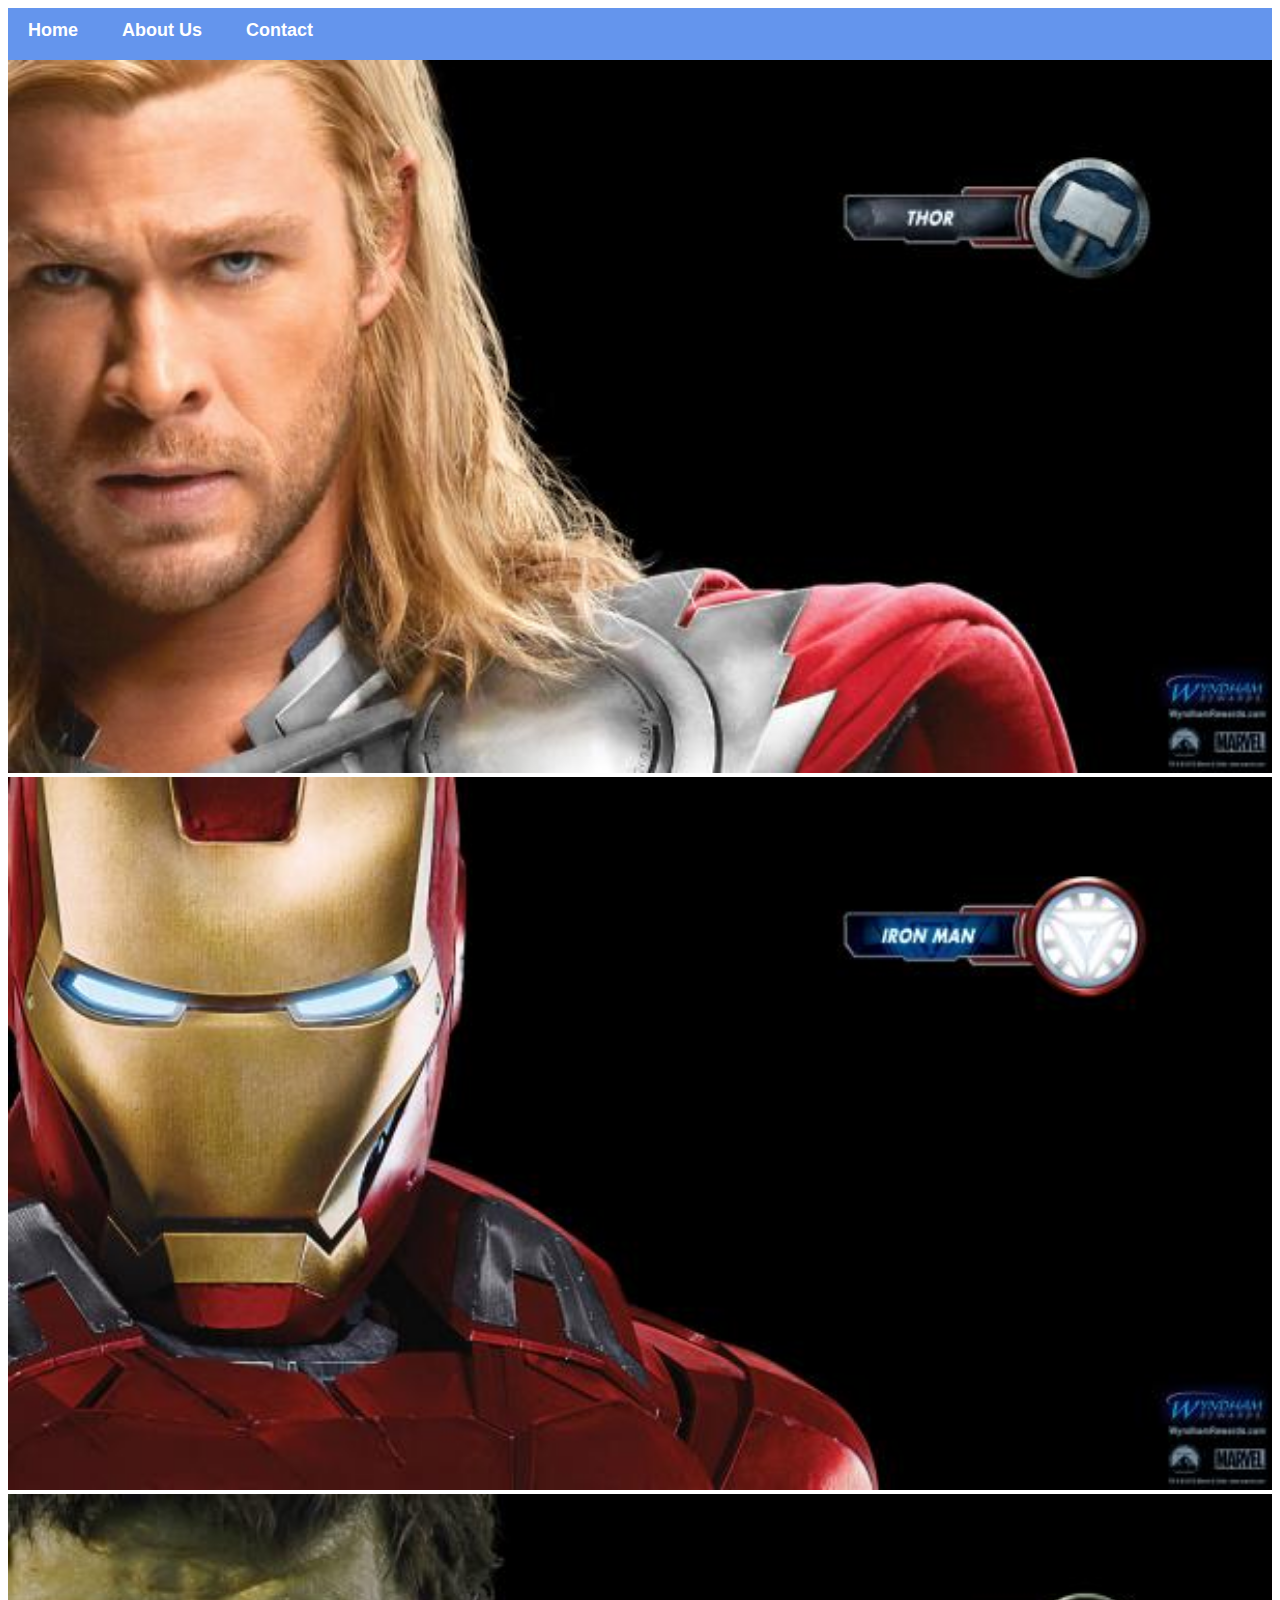
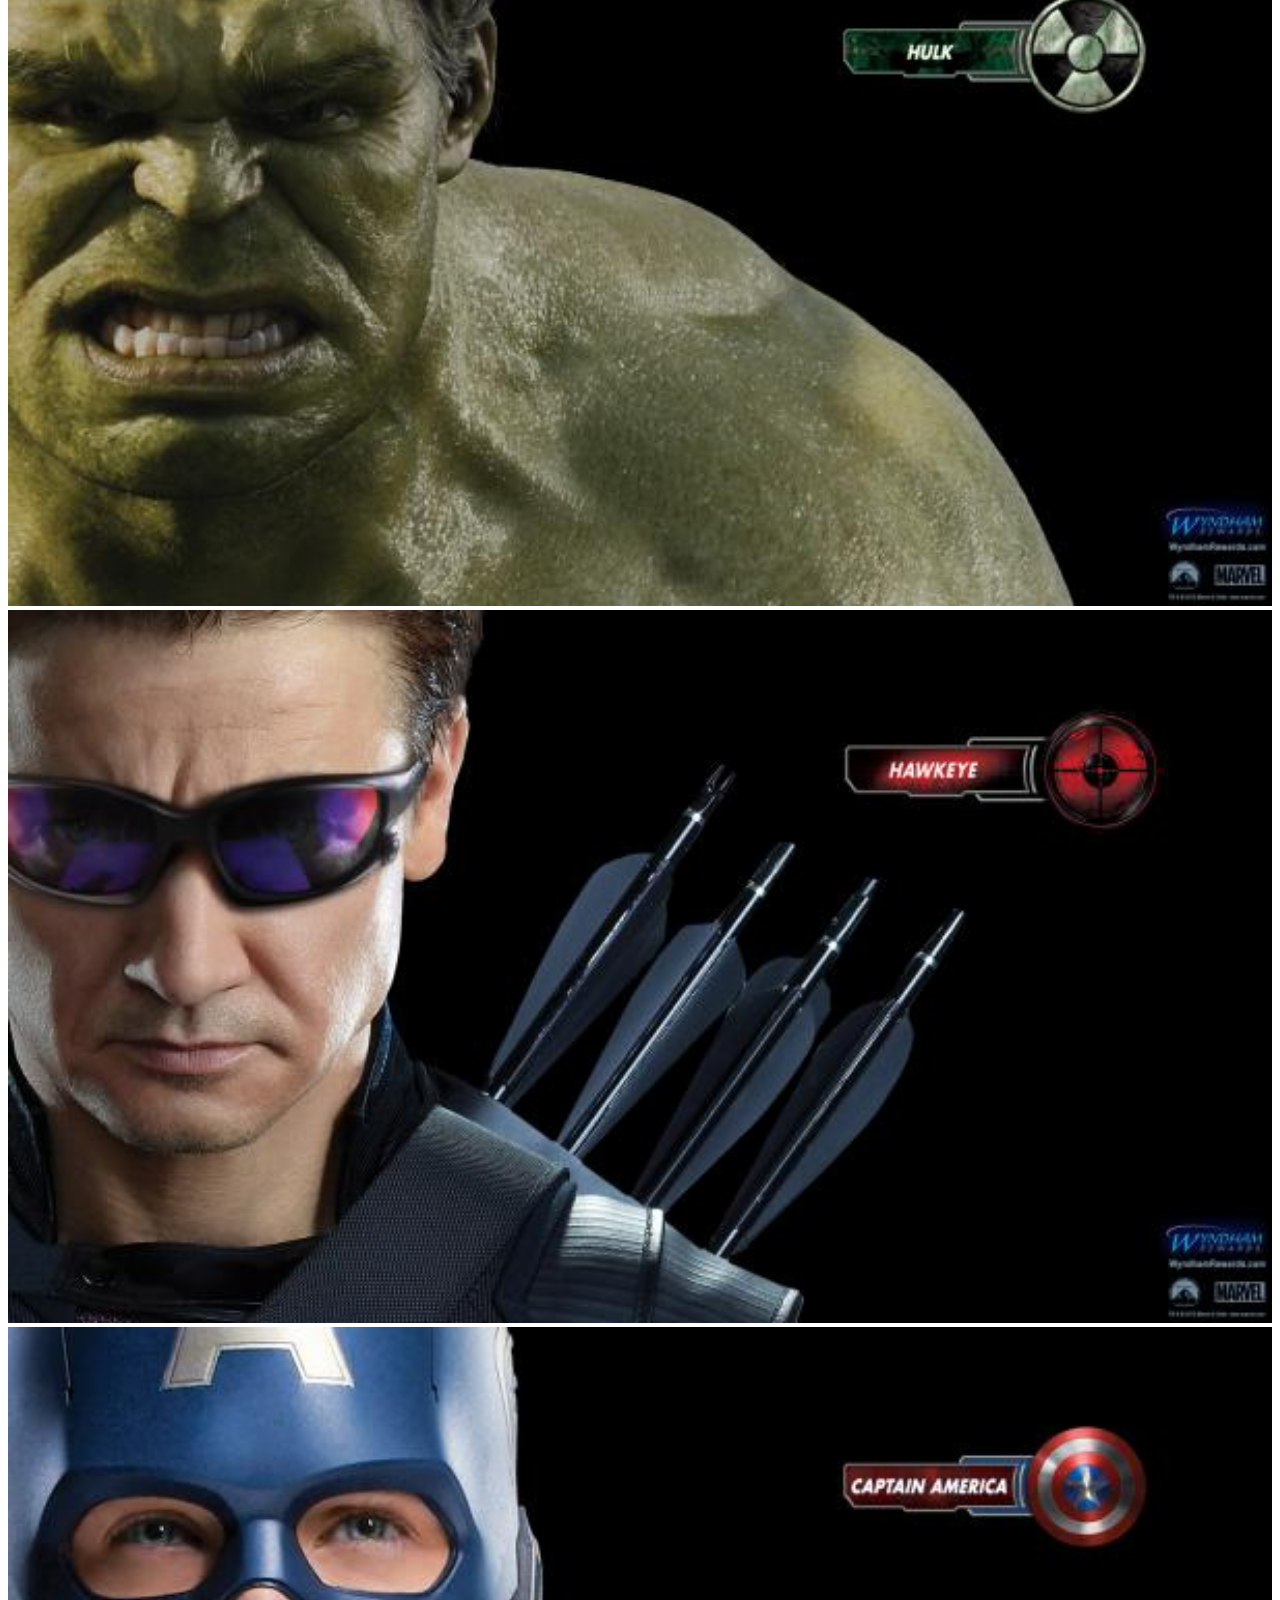
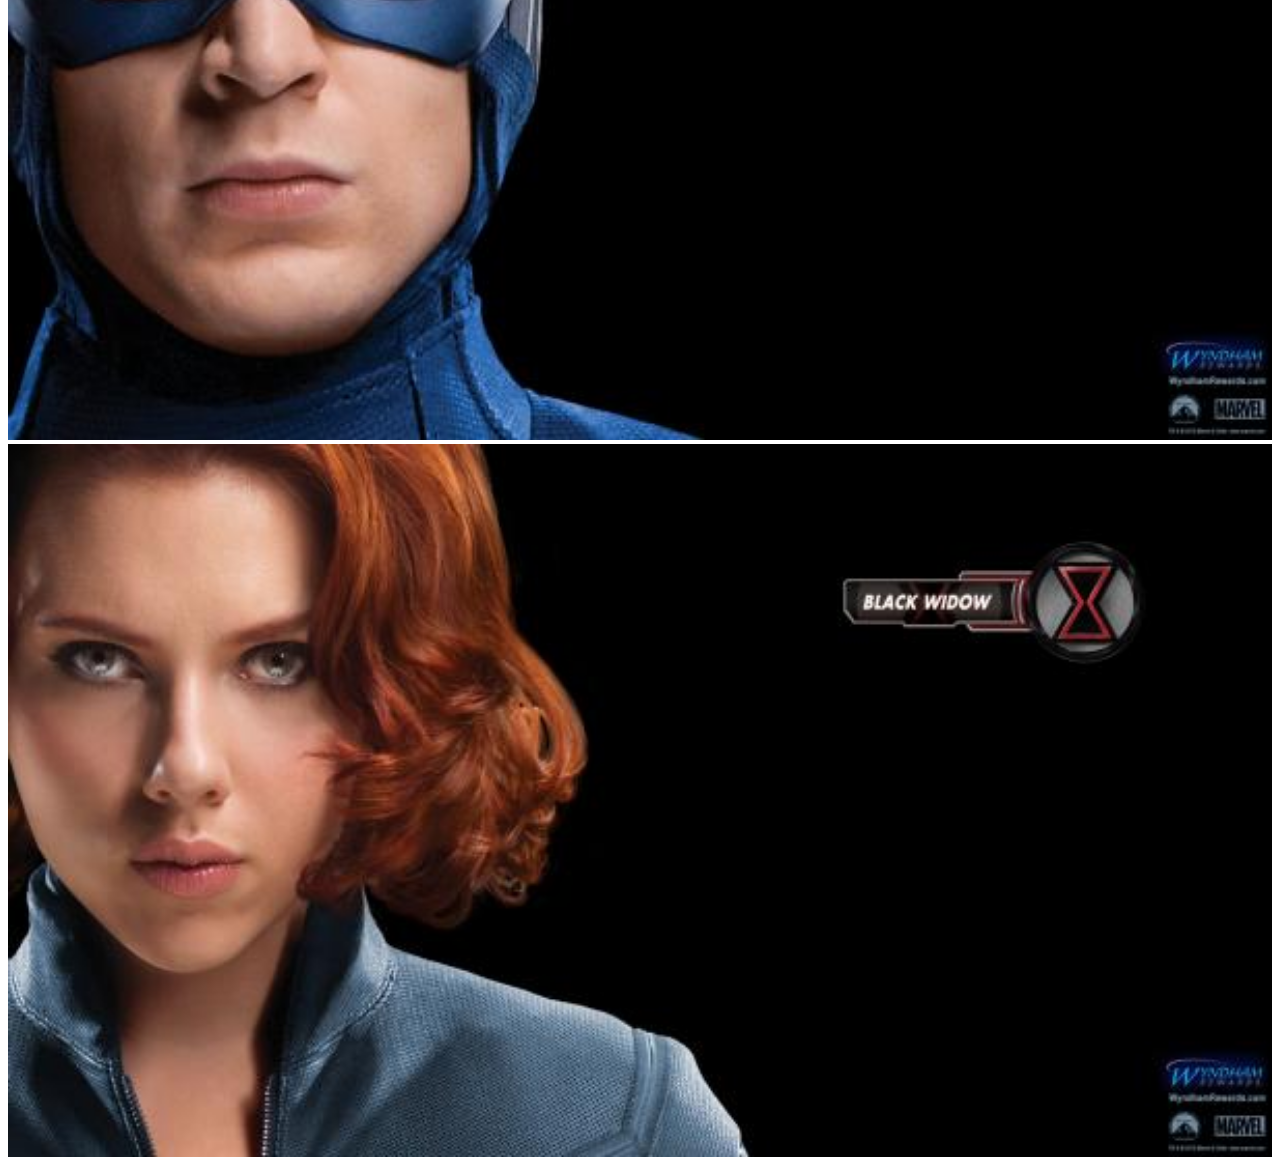
<file: index.html>
<!DOCTYPE html>
<html>
    <head>
        <link rel="stylesheet" href="style.css">
    </head>
    <body>
        <div id="menu">
            <a href="index.html">Home</a>
            <a href="about.html">About Us</a>
            <a href="contact.html">Contact</a>
       </div>
        <div class="gallery">
           <a href="avenger-1.html"><img src="images/avengers_01.jpg"/></a>
           <a href="avenger-2.html"><img src="images/avengers_02.jpg"/></a>
           <a href="avenger-3.html"><img src="images/avengers_03.jpg"/></a>
           <a href="avenger-4.html"><img src="images/avengers_04.jpg"/></a>
           <a href="avenger-5.html"><img src="images/avengers_05.jpg"/></a>
           <a href="avenger-6.html"><img src="images/avengers_06.jpg"/></a>
        </div>
    </body>
    </html>
</file>
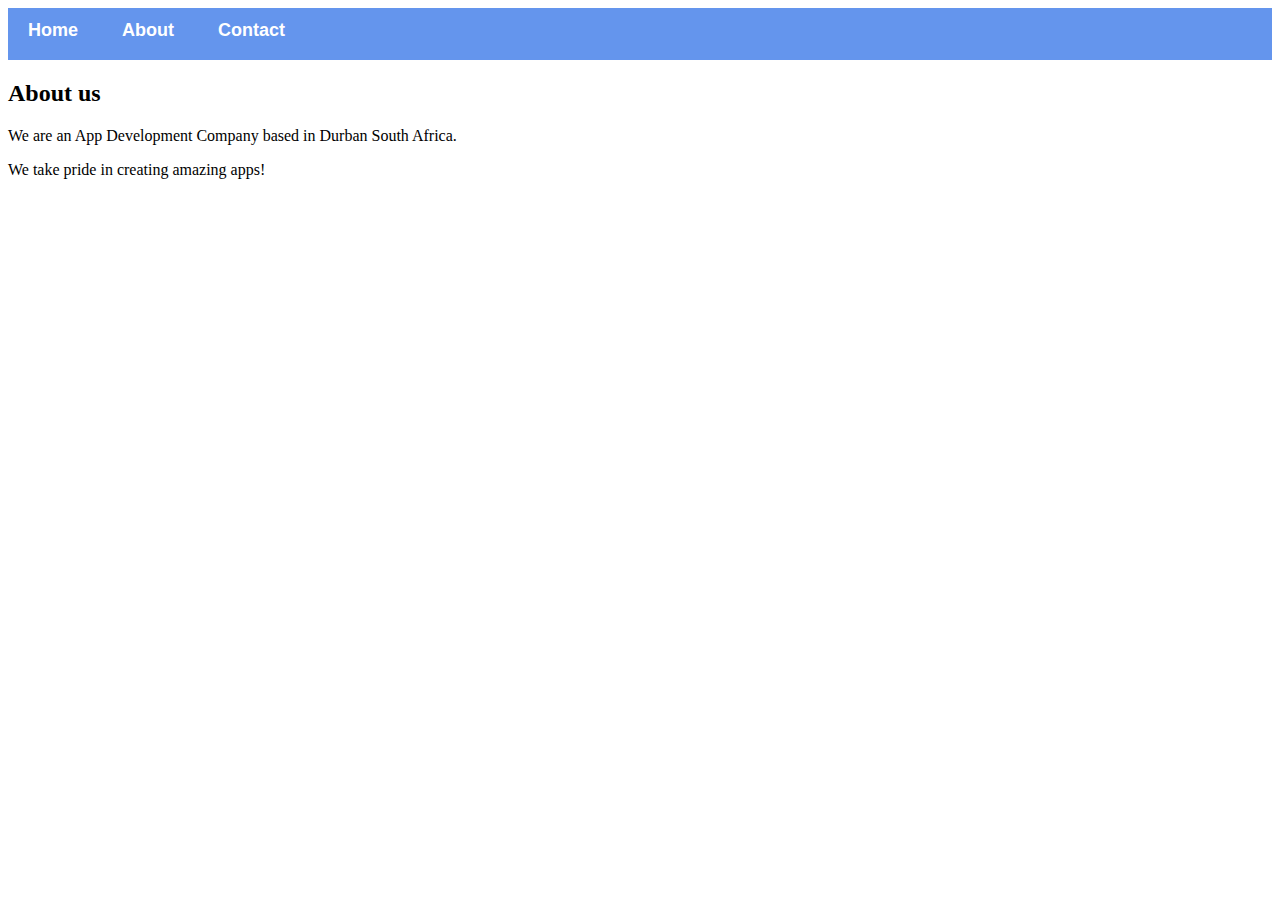
<file: about.html>
<!DOCTYPE html>
<html>
    <head>
        <link rel="stylesheet" href="style.css">
    </head>
    <body>
        <div id="menu">
            <a href="index.html">Home</a>
            <a href="about.html">About</a>
            <a href="contact.html">Contact</a>
        </div>
        <h2>About us</h2>
        <p>We are an App Development Company based in Durban South Africa.</p>
        <p>We take pride in creating amazing apps!</p> 
    </body>
</html>
</file>
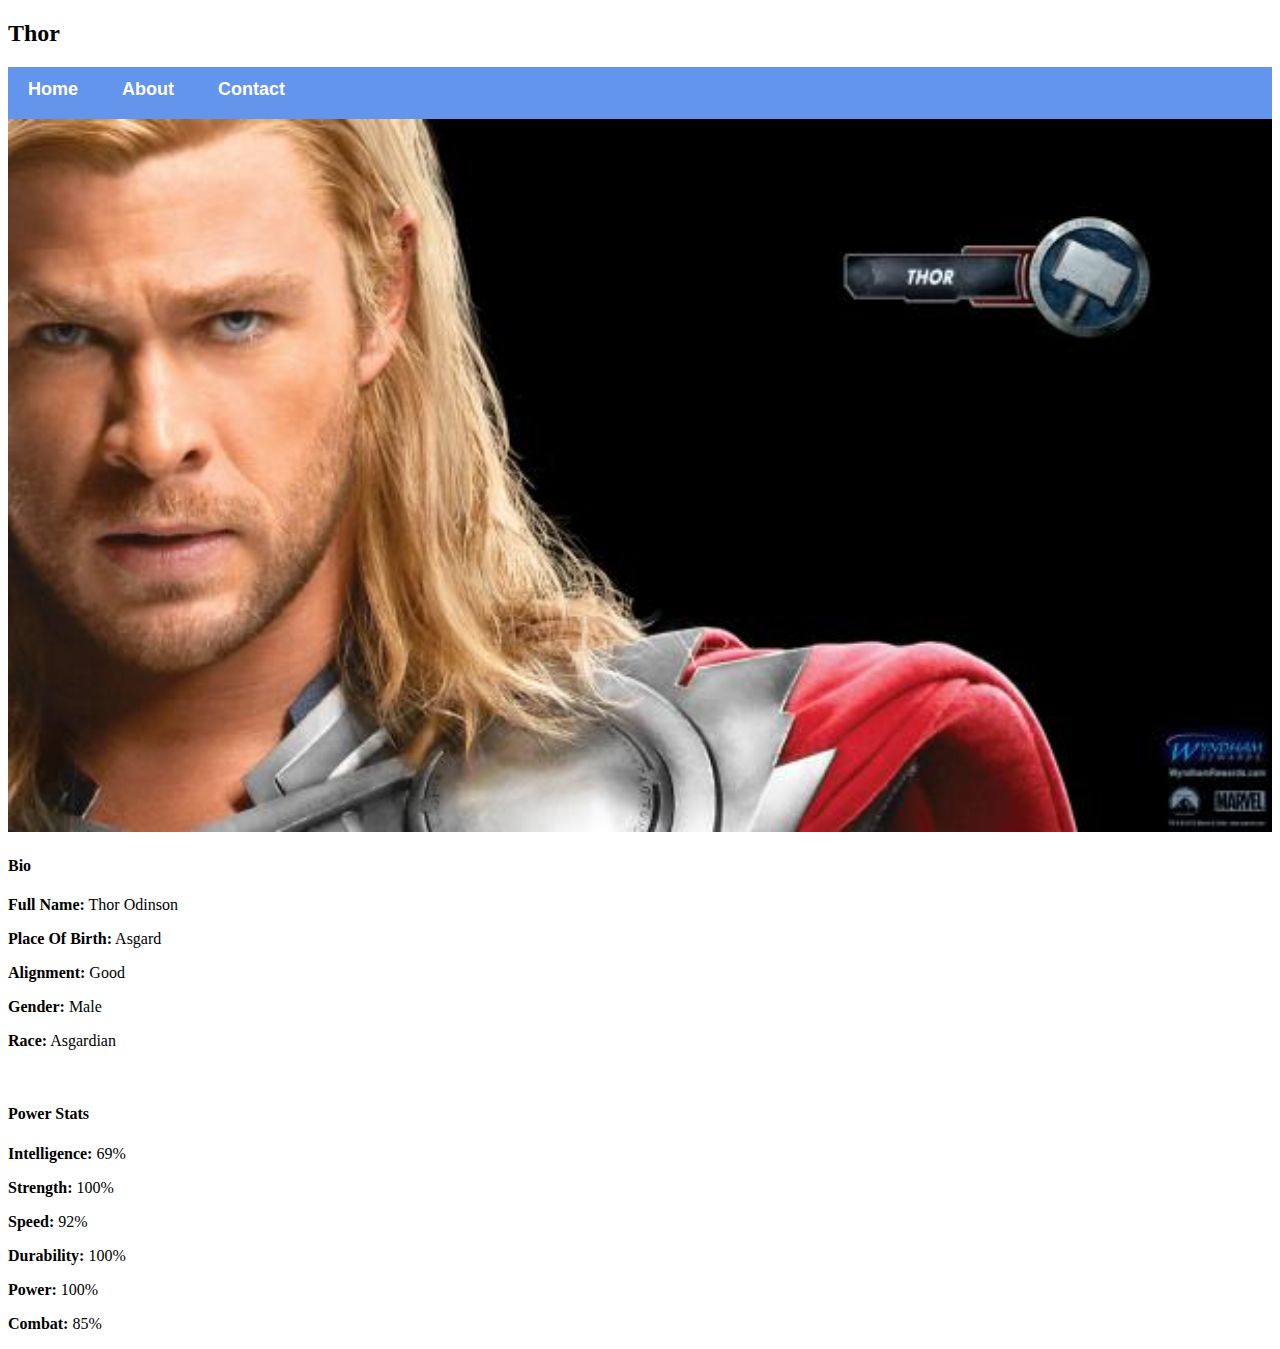
<file: avenger-1.html>
<!DOCTYPE html>
<html>
    <head>
        <link rel="stylesheet" href="style.css">
    </head>
        <h2>Thor</h2>
    <body>
        <div id="menu">
            <a href="index.html">Home</a>
            <a href="about.html">About</a>
            <a href="contact.html">Contact</a>
        </div>
        <div class="gallery">
            <img src="images/avengers_01.jpg"/>   
        </div>
        <h4>Bio</h4> 
          <p><b>Full Name:</b> Thor Odinson</p> 
          <p><b>Place Of Birth:</b> Asgard</p> 
          <p><b>Alignment:</b> Good</p> 
          <p><b>Gender:</b> Male</p>
          <p><b>Race:</b> Asgardian</p> 
          <br/>
          <h4>Power Stats</h4>
          <p><b>Intelligence:</b> 69%</p>
          <p><b>Strength:</b> 100%</p>
          <p><b>Speed:</b> 92%</p>
          <p><b>Durability:</b> 100%</p>
          <p><b>Power:</b> 100%</p>
          <p><b>Combat:</b> 85%</p>
    </body>
    </html>
</file>
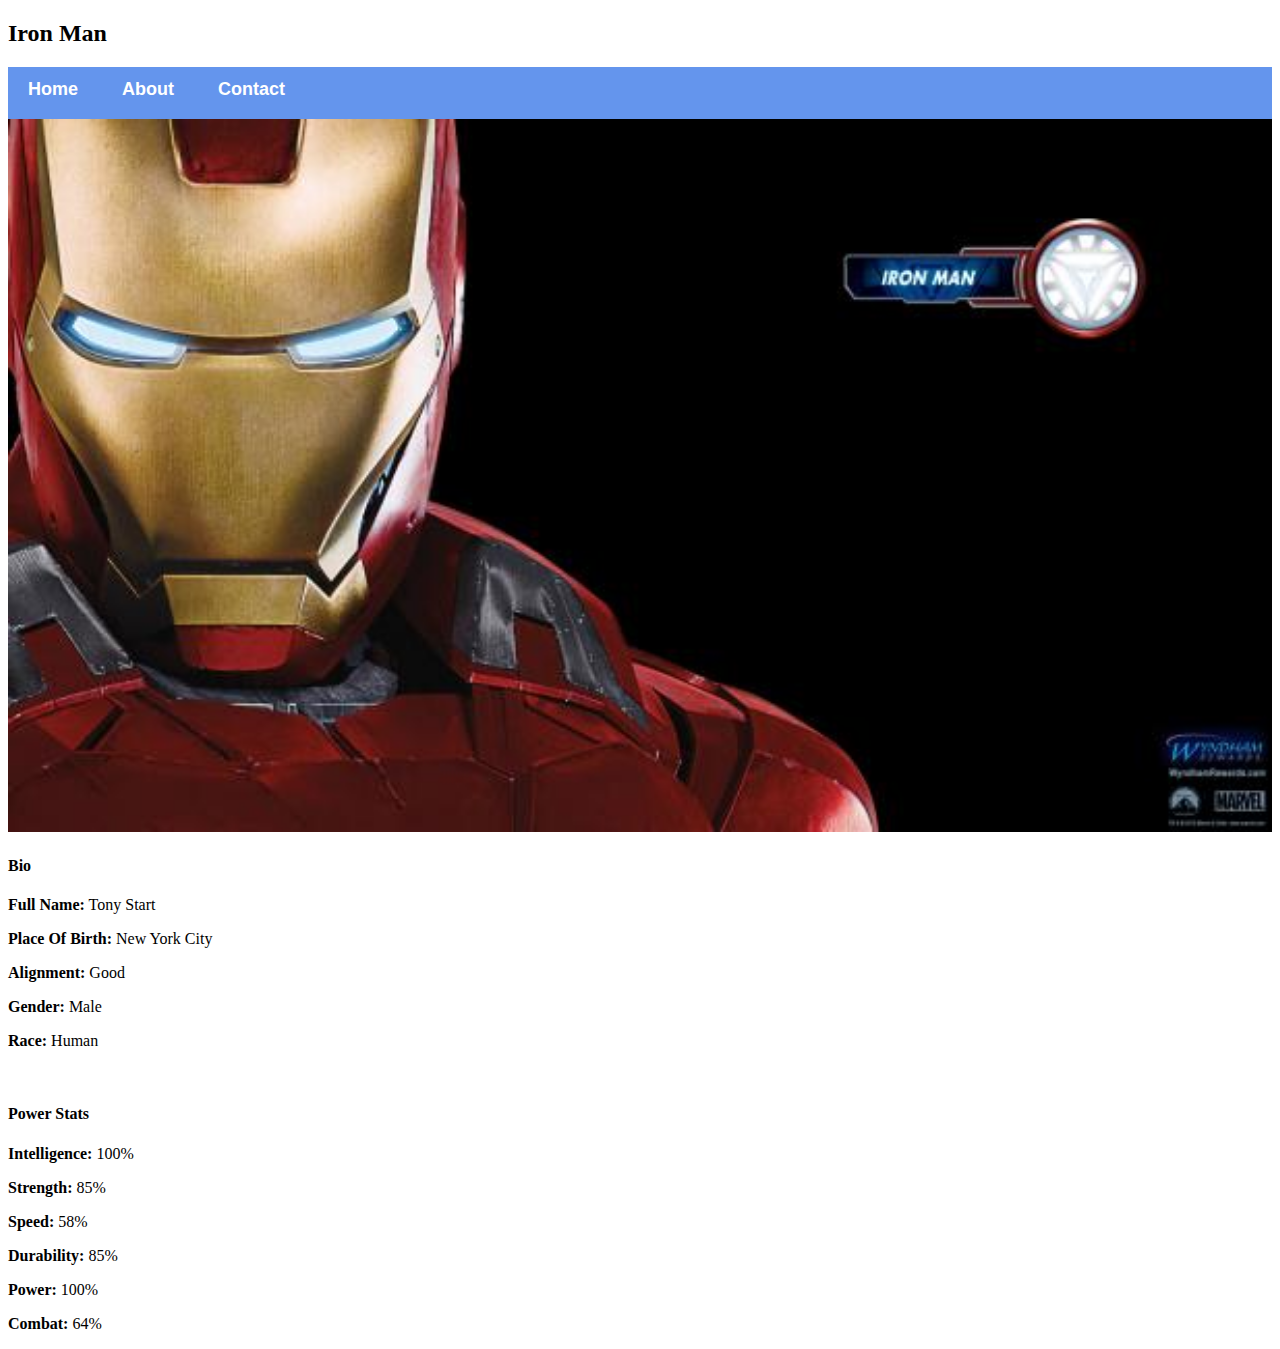
<file: avenger-2.html>
<!DOCTYPE html>
<html>
    <head>
        <link rel="stylesheet" href="style.css">
    </head>
        <h2>Iron Man</h2>
    <body>
        <div id="menu">
            <a href="index.html">Home</a>
            <a href="about.html">About</a>
            <a href="contact.html">Contact</a>
        </div>
        <div class="gallery">
            <img src="images/avengers_02.jpg"/>   
        </div>
        <h4>Bio</h4> 
          <p><b>Full Name:</b> Tony Start</p> 
          <p><b>Place Of Birth:</b> New York City</p> 
          <p><b>Alignment:</b> Good</p> 
          <p><b>Gender:</b> Male</p>
          <p><b>Race:</b> Human</p> 
          <br/>
          <h4>Power Stats</h4>
          <p><b>Intelligence:</b> 100%</p>
          <p><b>Strength:</b> 85%</p>
          <p><b>Speed:</b> 58%</p>
          <p><b>Durability:</b> 85%</p>
          <p><b>Power:</b> 100%</p>
          <p><b>Combat:</b> 64%</p>
    </body>
    </html>
</file>
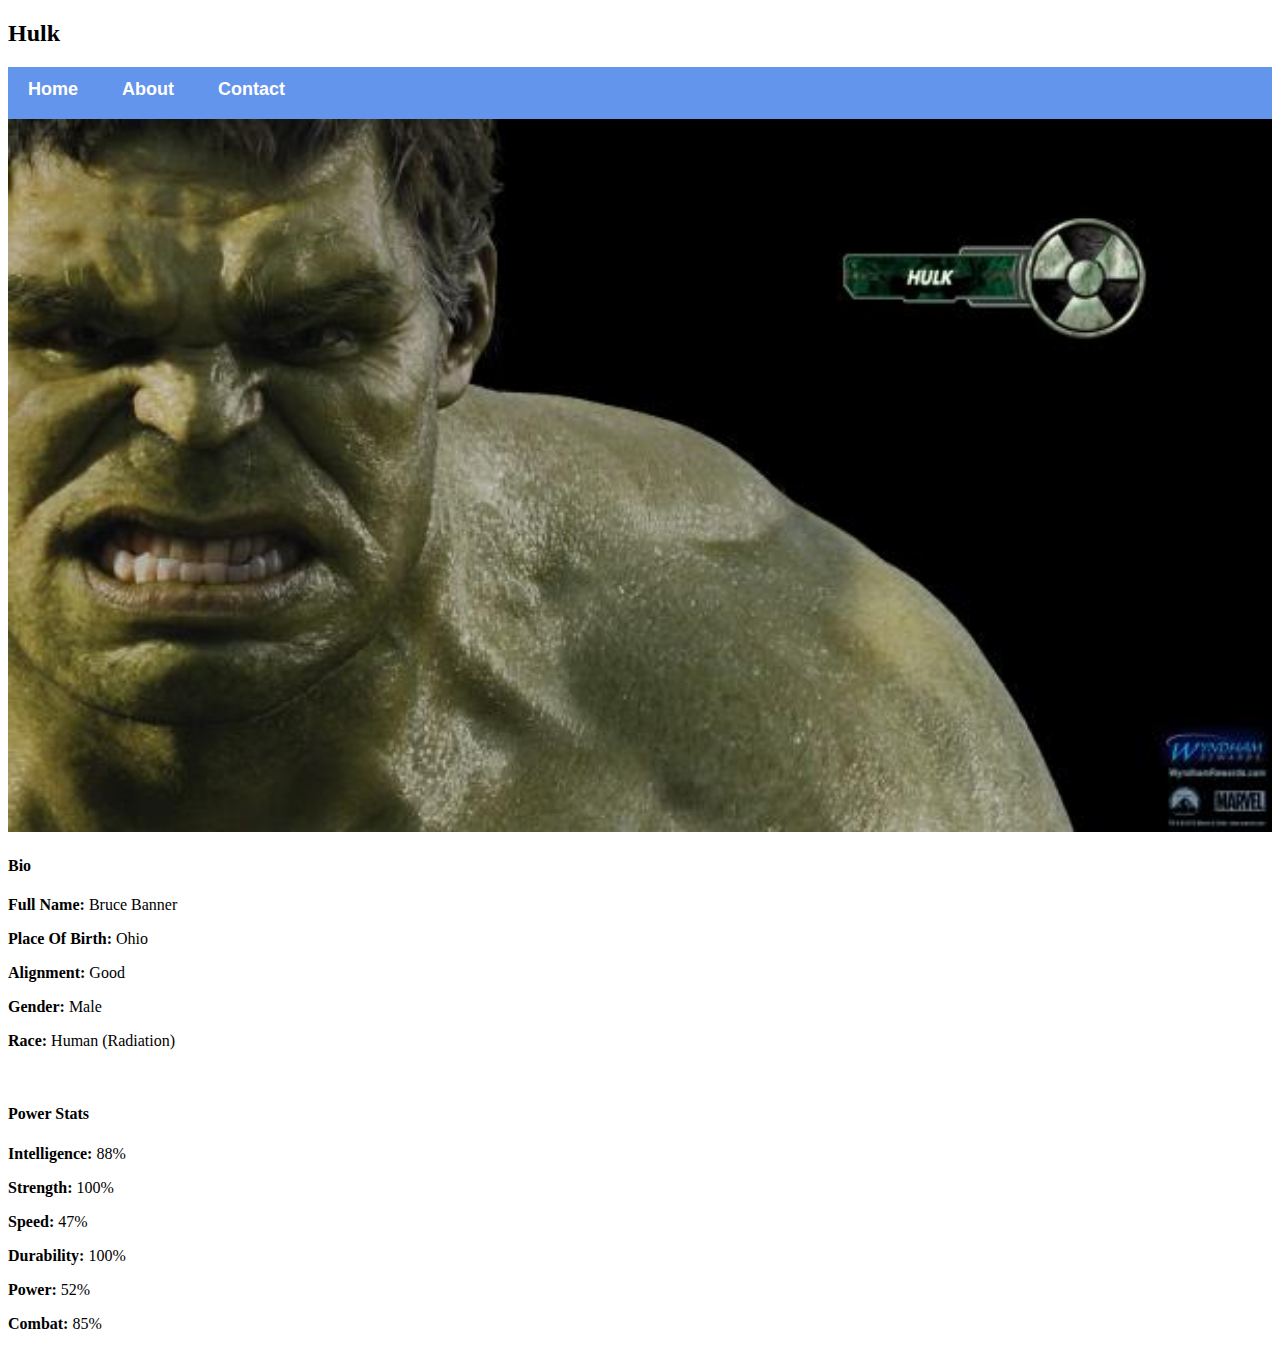
<file: avenger-3.html>
<!DOCTYPE html>
<html>
    <head>
        <link rel="stylesheet" href="style.css">
    </head>
        <h2>Hulk</h2>
    <body>
        <div id="menu">
            <a href="index.html">Home</a>
            <a href="about.html">About</a>
            <a href="contact.html">Contact</a>
        </div>
        <div class="gallery">
            <img src="images/avengers_03.jpg"/>   
        </div>
        <h4>Bio</h4> 
          <p><b>Full Name:</b> Bruce Banner</p> 
          <p><b>Place Of Birth:</b> Ohio</p> 
          <p><b>Alignment:</b> Good</p> 
          <p><b>Gender:</b> Male</p>
          <p><b>Race:</b> Human (Radiation)</p> 
          <br/>
          <h4>Power Stats</h4>
          <p><b>Intelligence:</b> 88%</p>
          <p><b>Strength:</b> 100%</p>
          <p><b>Speed:</b> 47%</p>
          <p><b>Durability:</b> 100%</p>
          <p><b>Power:</b> 52%</p>
          <p><b>Combat:</b> 85%</p>
    </body>
    </html>
</file>
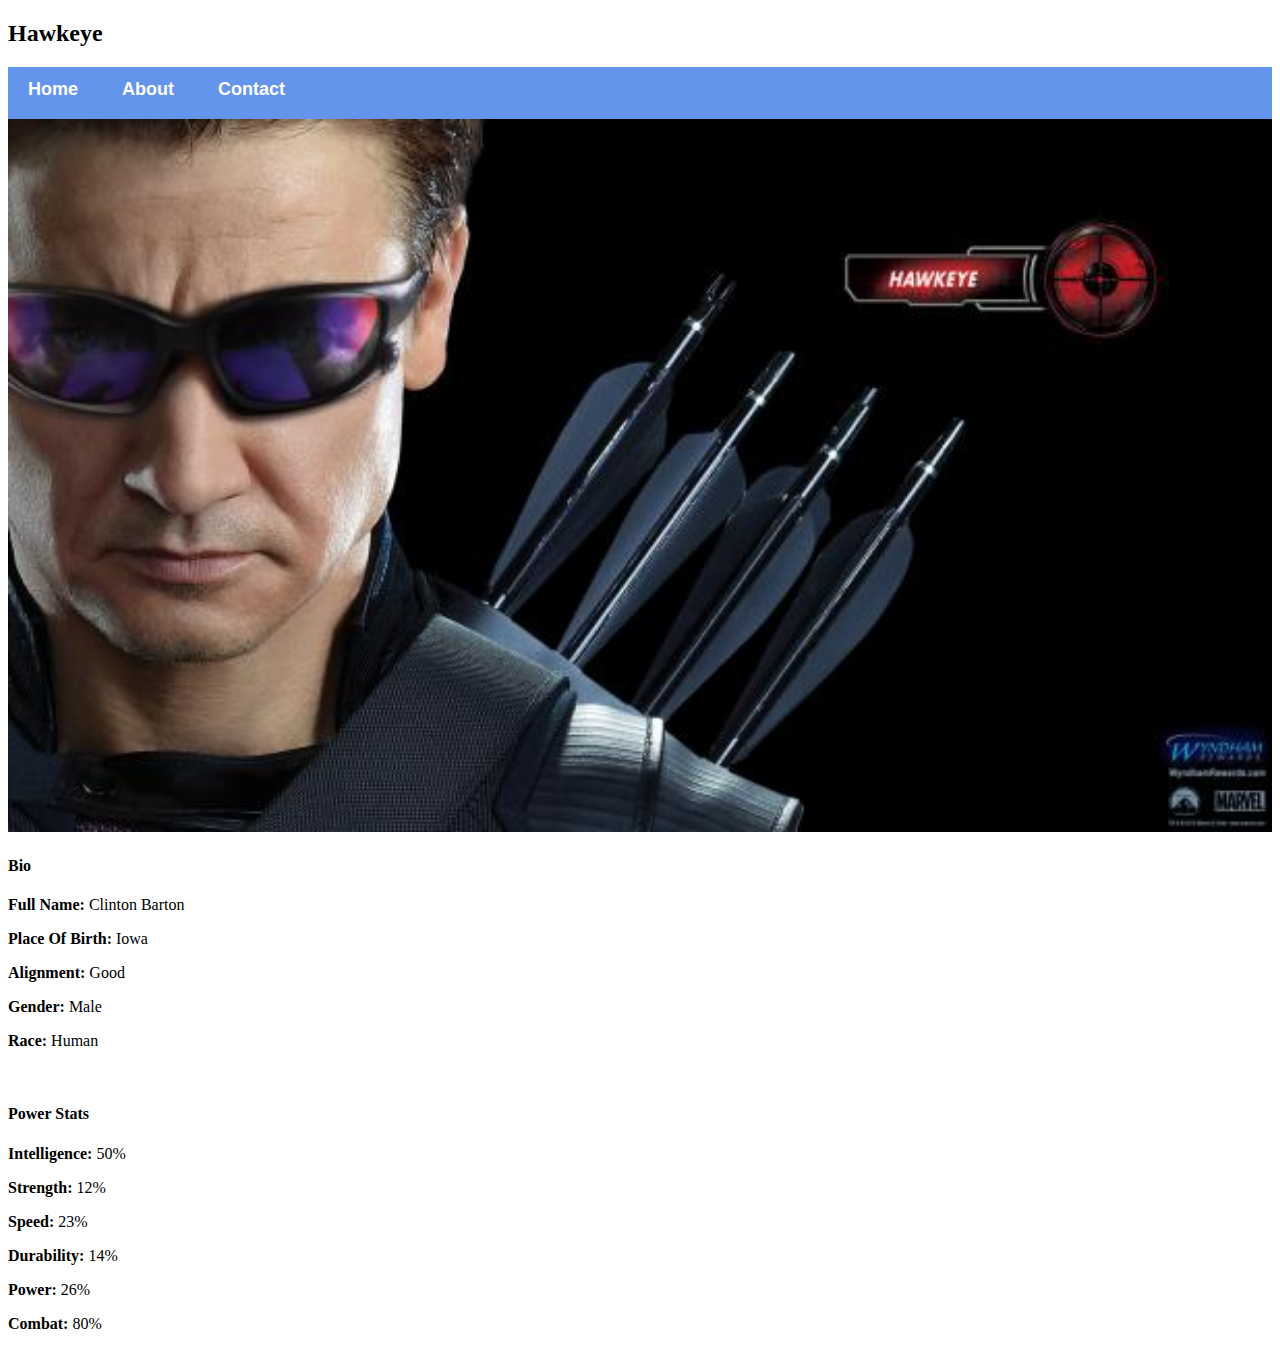
<file: avenger-4.html>
<!DOCTYPE html>
<html>
    <head>
        <link rel="stylesheet" href="style.css">
    </head>
        <h2>Hawkeye</h2>
    <body>
        <div id="menu">
            <a href="index.html">Home</a>
            <a href="about.html">About</a>
            <a href="contact.html">Contact</a>
        </div>
        <div class="gallery">
            <img src="images/avengers_04.jpg"/>   
        </div>
        <h4>Bio</h4> 
          <p><b>Full Name:</b> Clinton Barton</p> 
          <p><b>Place Of Birth:</b> Iowa</p> 
          <p><b>Alignment:</b> Good</p> 
          <p><b>Gender:</b> Male</p>
          <p><b>Race:</b> Human</p> 
          <br/>
          <h4>Power Stats</h4>
          <p><b>Intelligence:</b> 50%</p>
          <p><b>Strength:</b> 12%</p>
          <p><b>Speed:</b> 23%</p>
          <p><b>Durability:</b> 14%</p>
          <p><b>Power:</b> 26%</p>
          <p><b>Combat:</b> 80%</p>
    </body>
    </html>
</file>
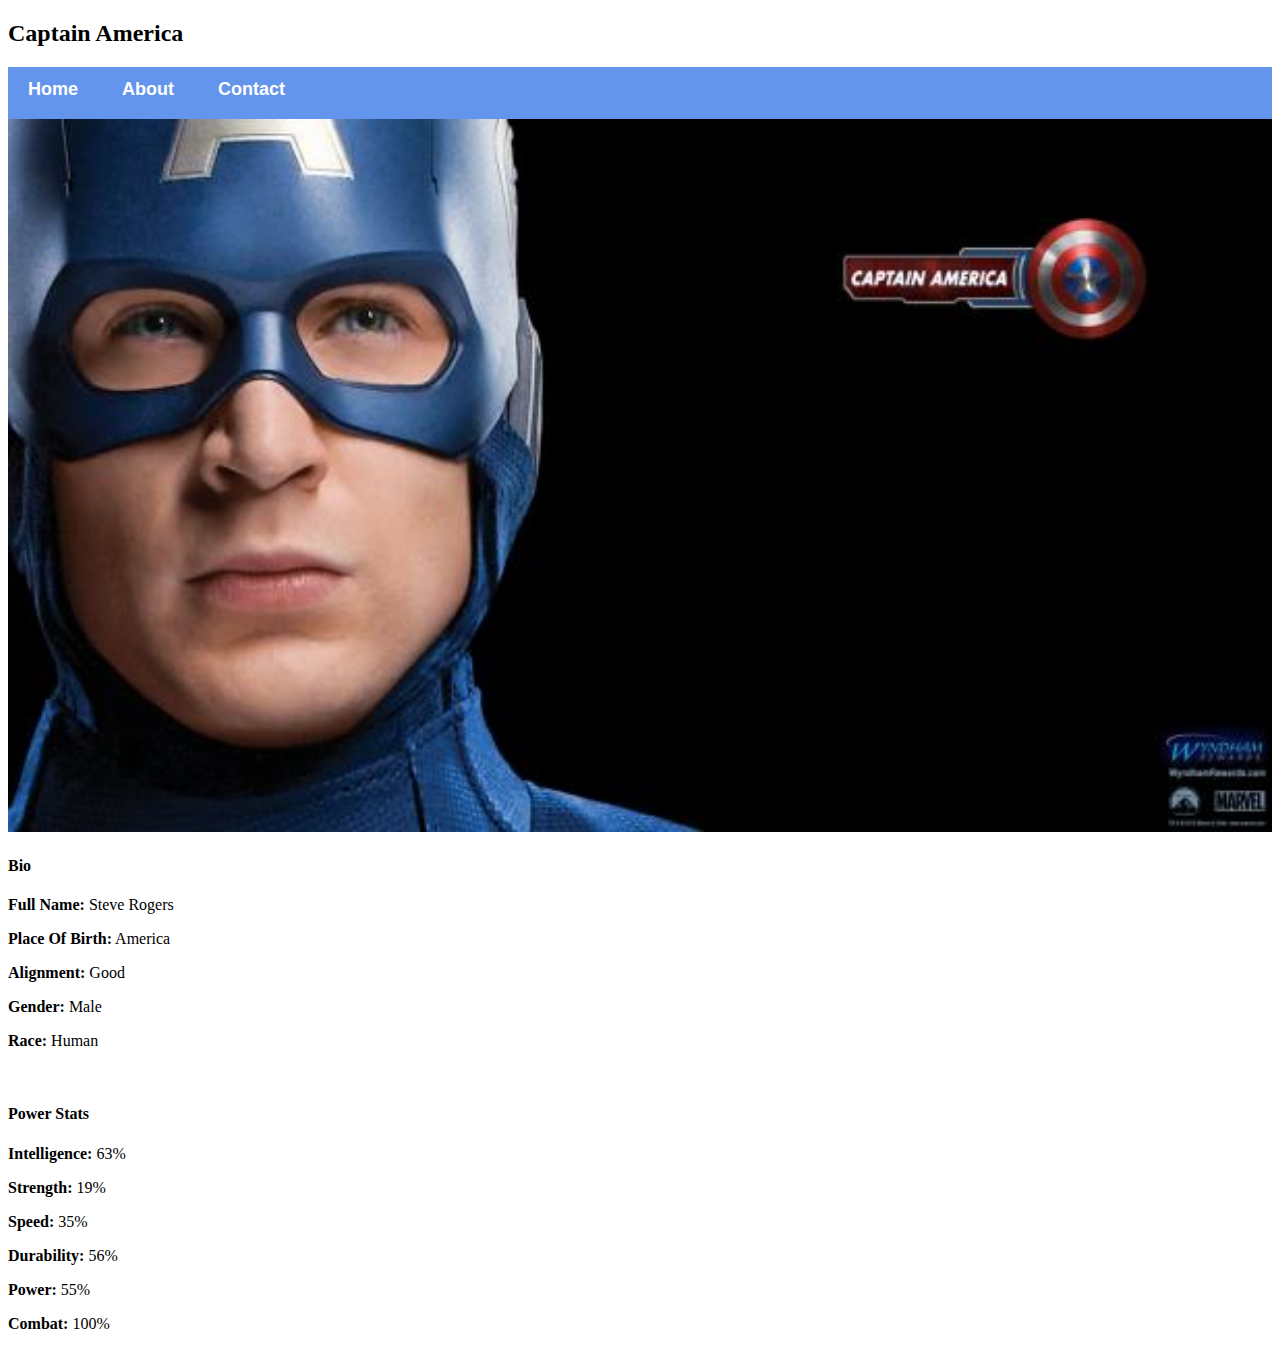
<file: avenger-5.html>
<!DOCTYPE html>
<html>
    <head>
        <link rel="stylesheet" href="style.css">
    </head>
        <h2>Captain America</h2>
    <body>
        <div id="menu">
            <a href="index.html">Home</a>
            <a href="about.html">About</a>
            <a href="contact.html">Contact</a>
        </div>
        <div class="gallery">
            <img src="images/avengers_05.jpg"/>   
        </div>
        <h4>Bio</h4> 
          <p><b>Full Name:</b> Steve Rogers</p> 
          <p><b>Place Of Birth:</b> America</p> 
          <p><b>Alignment:</b> Good</p> 
          <p><b>Gender:</b> Male</p>
          <p><b>Race:</b> Human</p> 
          <br/>
          <h4>Power Stats</h4>
          <p><b>Intelligence:</b> 63%</p>
          <p><b>Strength:</b> 19%</p>
          <p><b>Speed:</b> 35%</p>
          <p><b>Durability:</b> 56%</p>
          <p><b>Power:</b> 55%</p>
          <p><b>Combat:</b> 100%</p>
    </body>
    </html>
</file>
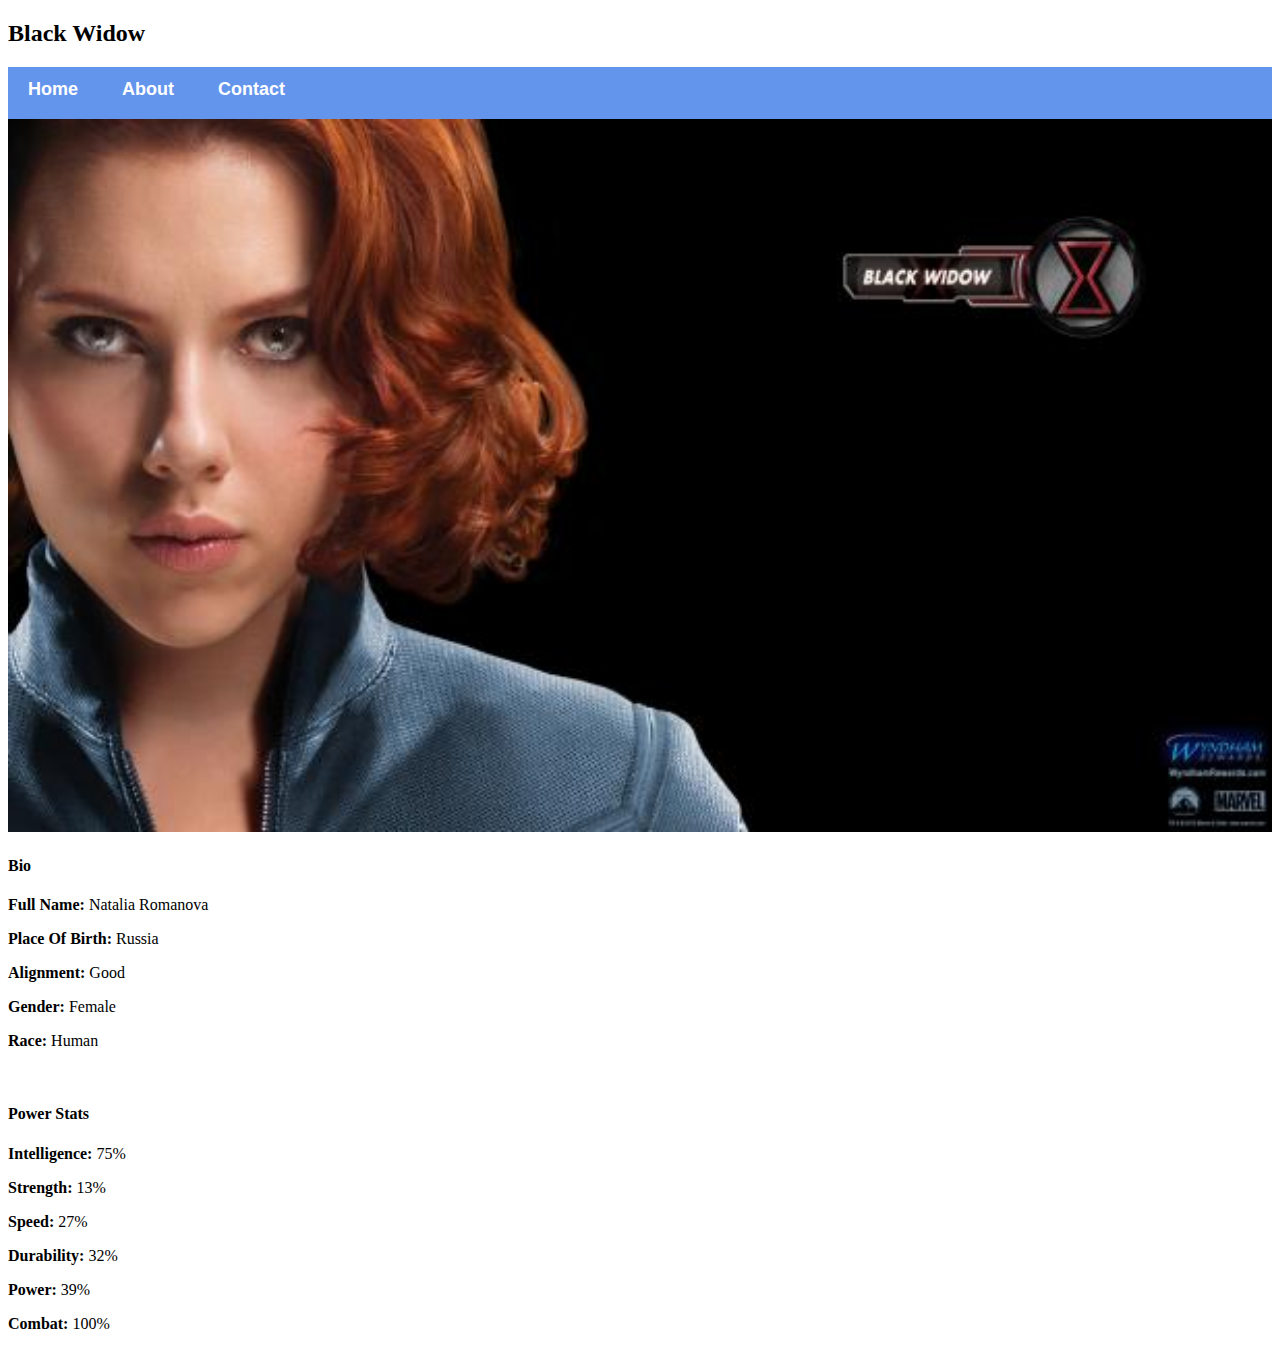
<file: avenger-6.html>
<!DOCTYPE html>
<html>
    <head>
        <link rel="stylesheet" href="style.css">
    </head>
        <h2>Black Widow</h2>
    <body>
        <div id="menu">
            <a href="index.html">Home</a>
            <a href="about.html">About</a>
            <a href="contact.html">Contact</a>
        </div>
        <div class="gallery">
            <img src="images/avengers_06.jpg"/>   
        </div>
        <h4>Bio</h4> 
          <p><b>Full Name:</b> Natalia Romanova</p> 
          <p><b>Place Of Birth:</b> Russia</p> 
          <p><b>Alignment:</b> Good</p> 
          <p><b>Gender:</b> Female</p>
          <p><b>Race:</b> Human</p> 
          <br/>
          <h4>Power Stats</h4>
          <p><b>Intelligence:</b> 75%</p>
          <p><b>Strength:</b> 13%</p>
          <p><b>Speed:</b> 27%</p>
          <p><b>Durability:</b> 32%</p>
          <p><b>Power:</b> 39%</p>
          <p><b>Combat:</b> 100%</p>
    </body>
    </html>
</file>
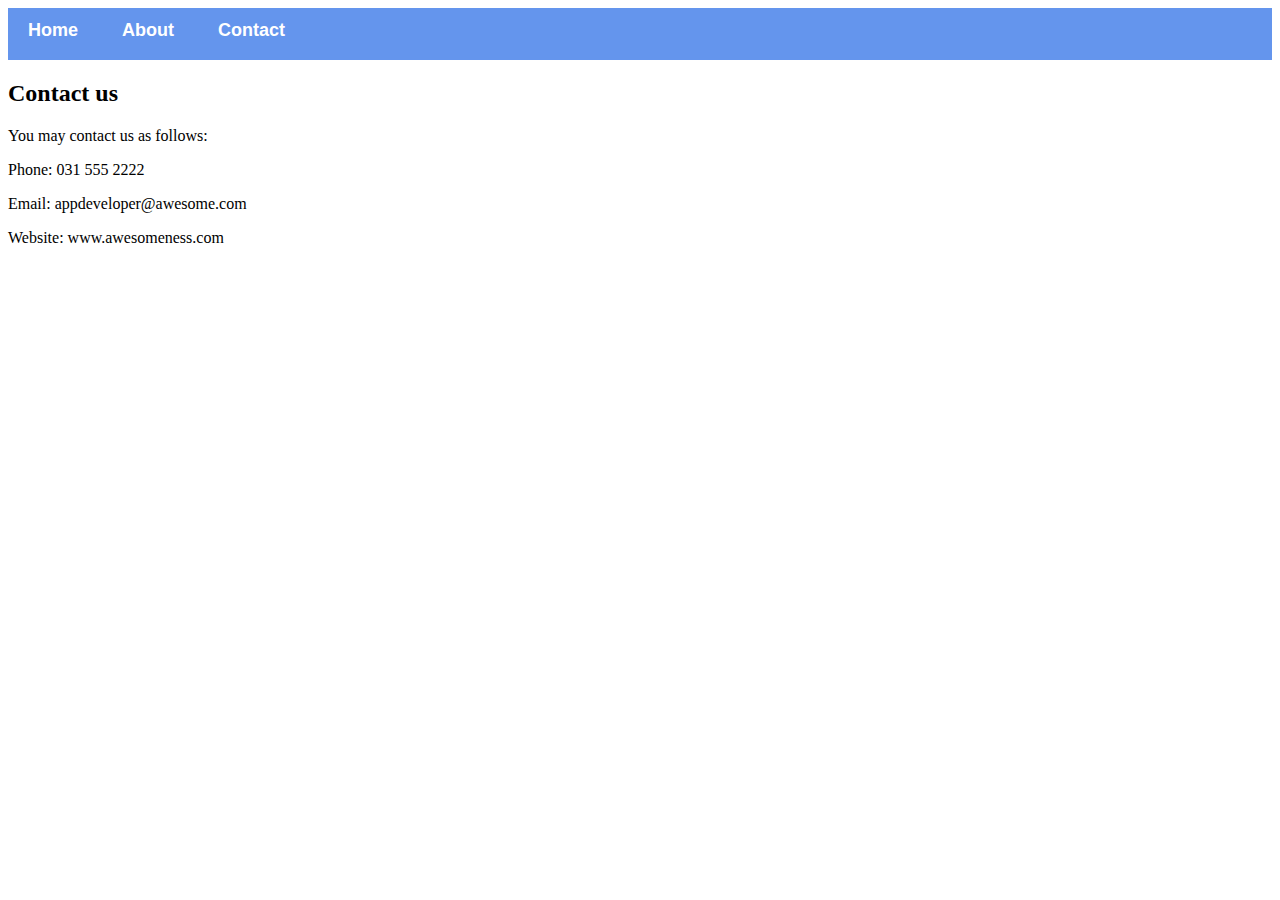
<file: contact.html>
<!DOCTYPE html>
<html>
    <head>
        <link rel="stylesheet" href="style.css">
    </head>
    <body>
        <div id="menu">
            <a href="index.html">Home</a>
            <a href="about.html">About</a>
            <a href="contact.html">Contact</a>
        </div>
        <h2>Contact us</h2>
        <p>You may contact us as follows:</p>
        <p>Phone: 031 555 2222</p>
        <p>Email: appdeveloper@awesome.com</p>
        <p>Website: www.awesomeness.com</p>
    </body>
</html>
</file>
<file: style.css>
.gallery img{
    width: 100%;
}

#menu{
    width: 100%;
    height: 40px;
    background-color: cornflowerblue;
    padding-top: 12px;
}

#menu a{
    color:#ffffff;
    font-family: Helvetica, sans-serif;
    font-size: 18px;
    text-decoration: none;
    font-weight: 800;
    
    padding-left: 20px;
    padding-right: 20px;
}

#menu a:hover{
     color: #5077bd;
}
</file>
